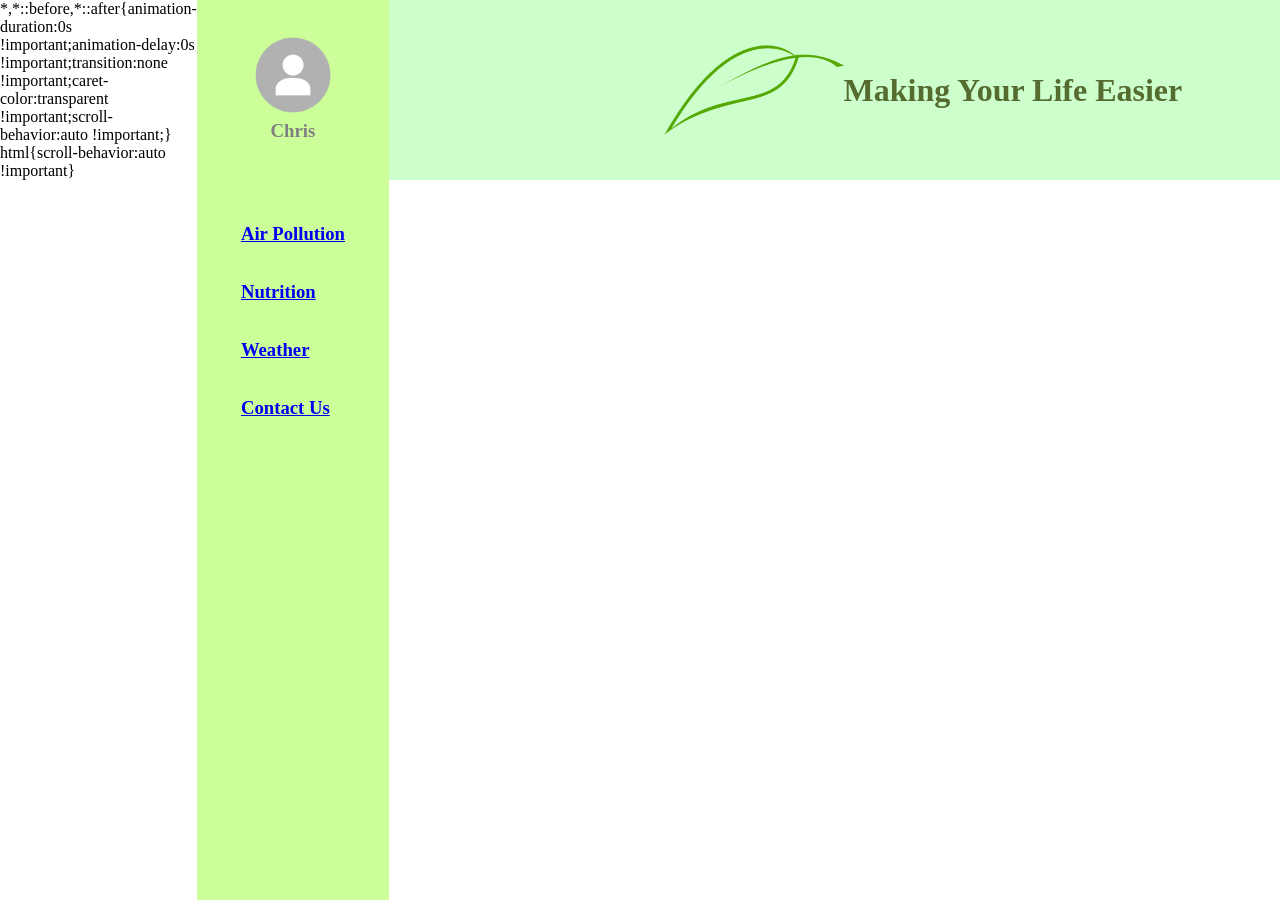
<file: DT/index.html>
<!DOCTYPE html>
<html lang="en">
<head>
    <link rel="stylesheet" href="index.css">
</head>
<body>
    <div class="big">
    <div class="menu">
        <img src="head.png" alt="head">
        <h3>Chris</h3>
        <div class="menuBar">
            <h3><a href="pollution.html">Air Pollution</a></h3>
            <h3><a href="nutrition.html">Nutrition</a></h3>
            <h3><a href="weather.html">Weather</a></h3>
            <h3><a href="contact.html">Contact Us</a></h3>
        </div>
    </div>
    <div class="middle">
        <div class="top-bar">
            <img src="leaf.png" alt="leaf">
            <h1>Making Your Life Easier</h1>
        </div>
        </div>
    </div>
    

    <script src="index.js"></script>
</body>
</html>
</file>
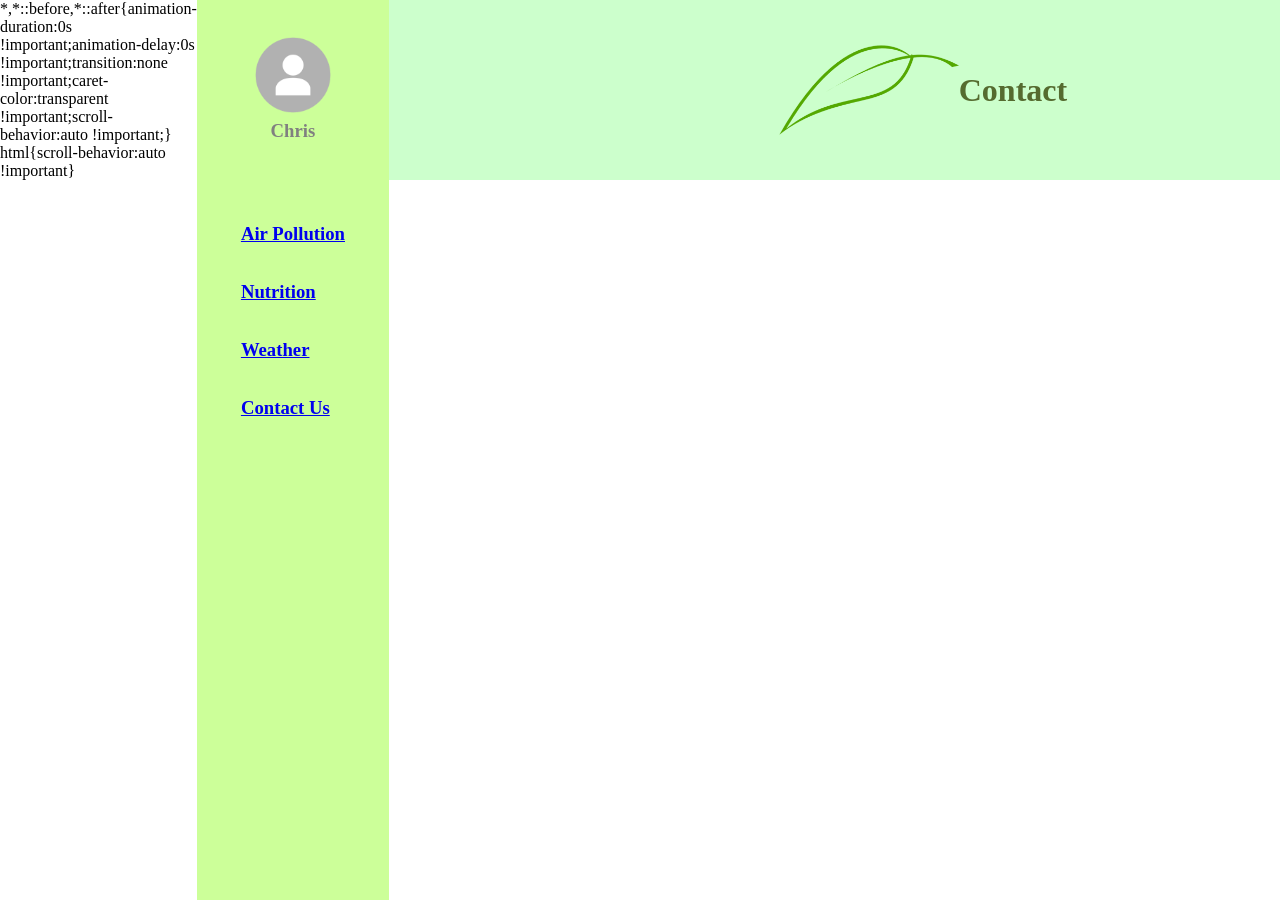
<file: DT/contact.html>
<!DOCTYPE html>
<html lang="en">
<head>
    <link rel="stylesheet" href="index.css">
</head>
<body>
    <div class="big">
    <div class="menu">
        <img src="head.png" alt="head">
        <h3>Chris</h3>
        <div class="menuBar">
            <h3><a href="pollution.html">Air Pollution</a></h3>
            <h3><a href="nutrition.html">Nutrition</a></h3>
            <h3><a href="weather.html">Weather</a></h3>
            <h3><a href="contact.html">Contact Us</a></h3>
        </div>
    </div>
    <div class="middle">
        <div class="top-bar">
            <img src="leaf.png" alt="leaf">
            <h1>Contact</h1>
        </div>
        </div>
    </div>
    

    <script src="index.js"></script>
</body>
</html>
</file>
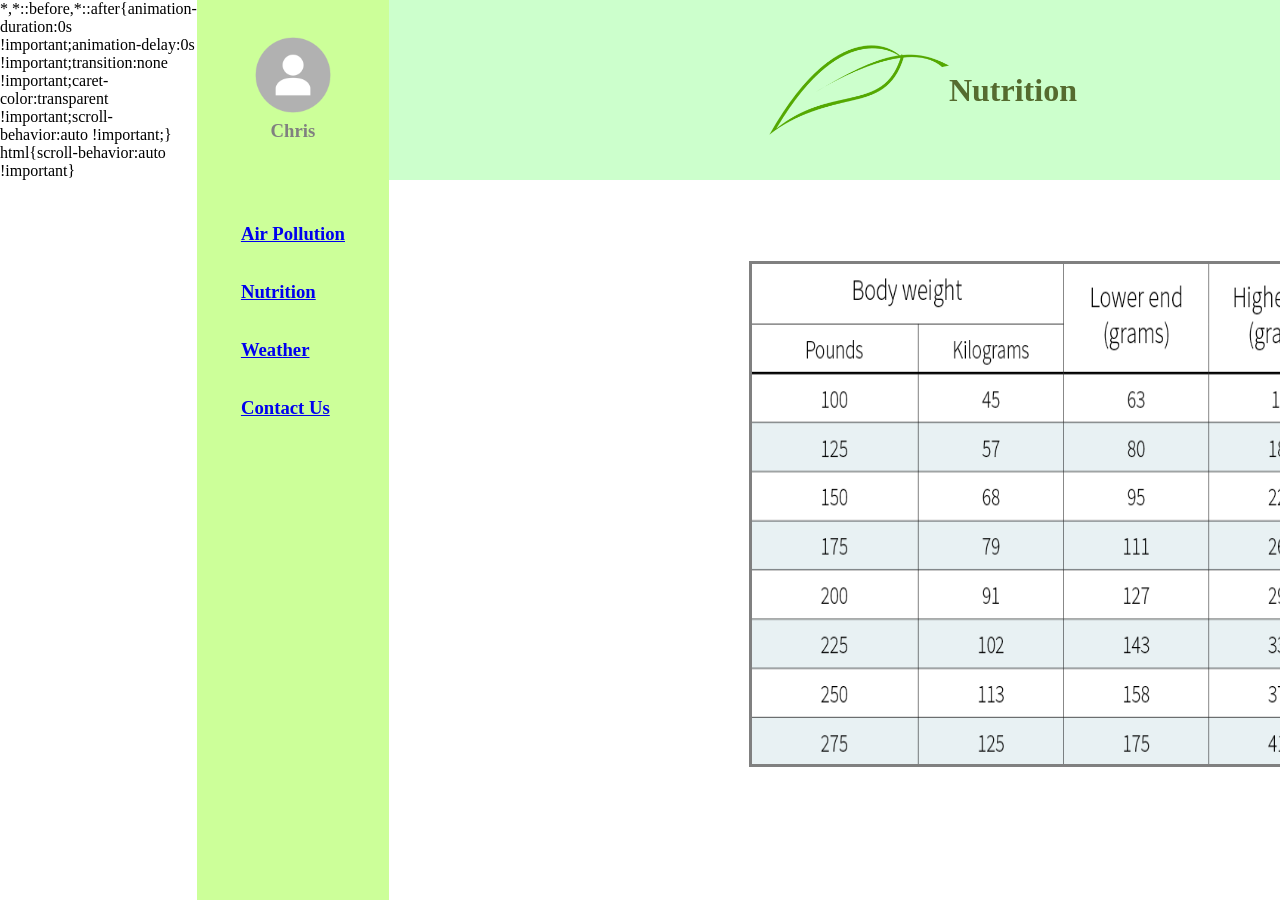
<file: DT/nutrition.html>
<!DOCTYPE html>
<html lang="en">
<head>
    <link rel="stylesheet" href="index.css">
</head>
<body>
    <div class="big">
    <div class="menu">
        <img src="head.png" alt="head">
        <h3>Chris</h3>
        <div class="menuBar">
            <h3><a href="pollution.html">Air Pollution</a></h3>
            <h3><a href="nutrition.html">Nutrition</a></h3>
            <h3><a href="weather.html">Weather</a></h3>
            <h3><a href="contact.html">Contact Us</a></h3>
        </div>
    </div>
    <div class="middle">
        <div class="top-bar">
            <img src="leaf.png" alt="leaf">
            <h1>Nutrition</h1>
        </div>
        <div class="bottom1">
            <img src="185374099_934572793753041_2273904030736604513_n.png" alt="leaf" width="600" height="500">
        </div>
        </div>
    </div>

    <script src="index.js"></script>
</body>
</html>
</file>
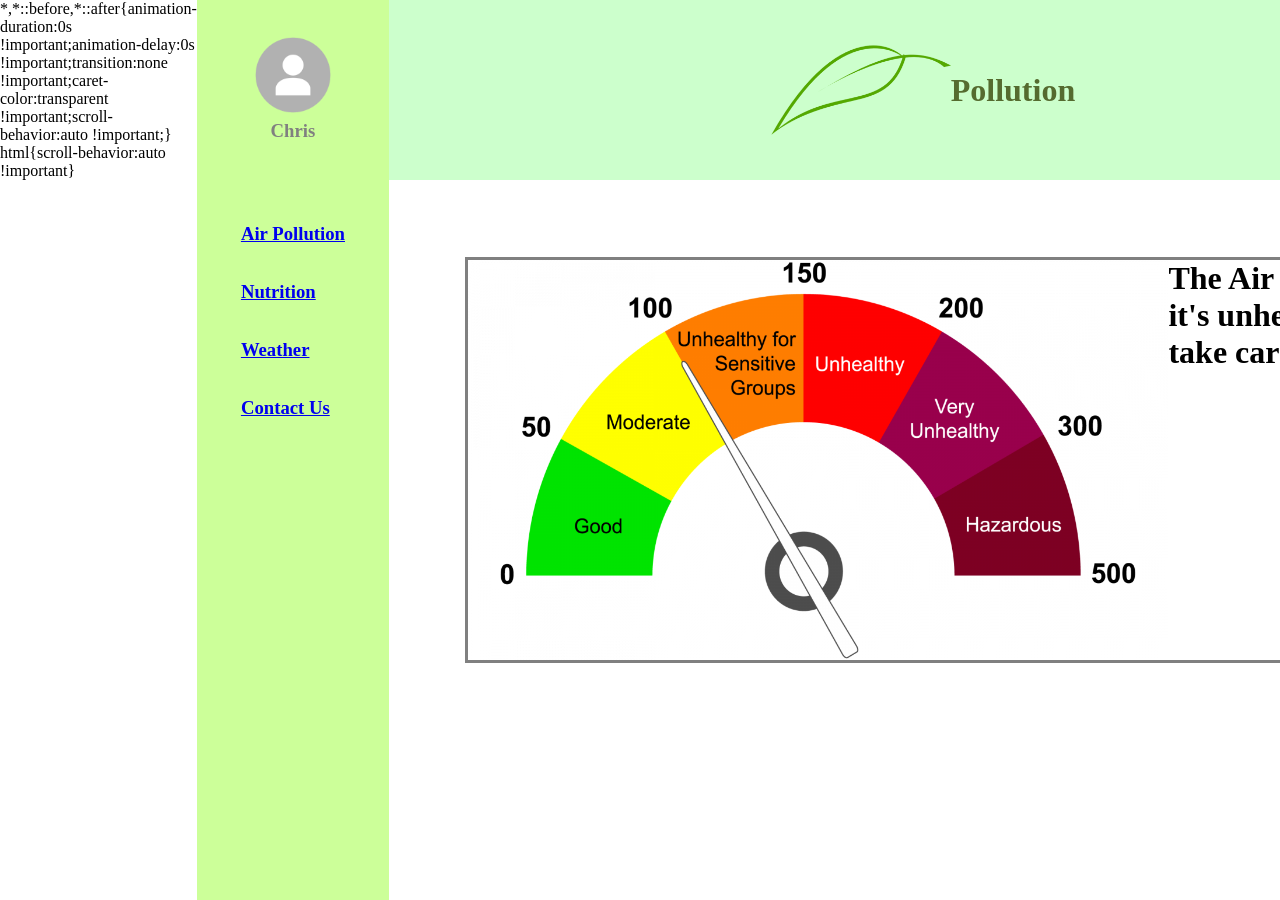
<file: DT/pollution.html>
<!DOCTYPE html>
<html lang="en">
<head>
    <link rel="stylesheet" href="index.css">
</head>
<body>
    <div class="big">
    <div class="menu">
        <img src="head.png" alt="head">
        <h3>Chris</h3>
        <div class="menuBar">
            <h3><a href="pollution.html">Air Pollution</a></h3>
            <h3><a href="nutrition.html">Nutrition</a></h3>
            <h3><a href="weather.html">Weather</a></h3>
            <h3><a href="contact.html">Contact Us</a></h3>
        </div>
    </div>
    <div class="middle">
        <div class="top-bar">
            <img src="leaf.png" alt="leaf">
            <h1>Pollution</h1>
        </div>
        <div class="bottom">
            <img src="air.png" alt="leaf" width="700" height="400">
            <h1>The Air Pollution is 100 AQI, it's unhealthy. Remember to take care of yourself.</h1>
        </div>
        </div>
    </div>
    

    <script src="index.js"></script>
</body>
</html>
</file>
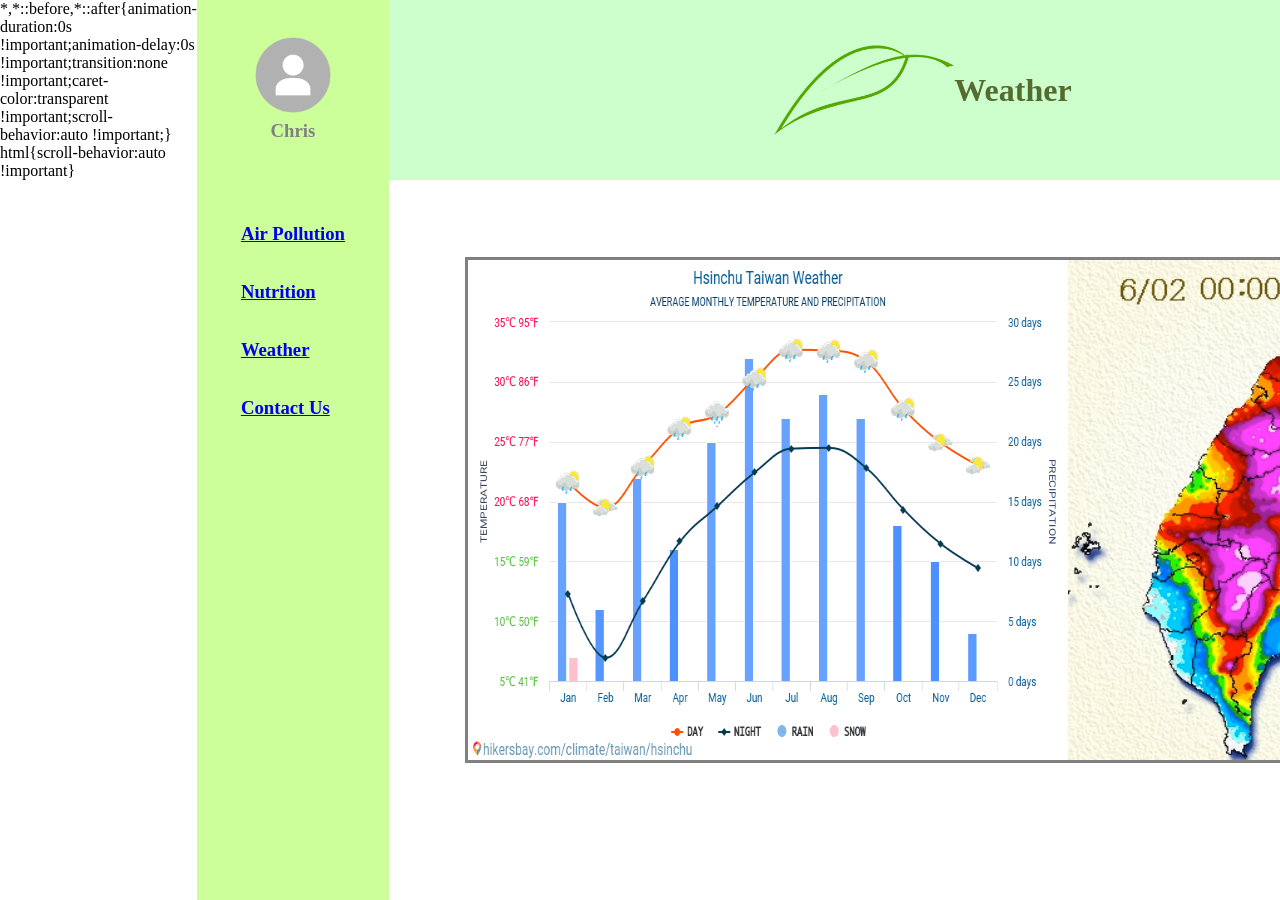
<file: DT/weather.html>
<!DOCTYPE html>
<html lang="en">
<head>
    <link rel="stylesheet" href="index.css">
</head>
<body>
    <div class="big">
    <div class="menu">
        <img src="head.png" alt="head">
        <h3>Chris</h3>
        <div class="menuBar">
            <h3><a href="pollution.html">Air Pollution</a></h3>
            <h3><a href="nutrition.html">Nutrition</a></h3>
            <h3><a href="weather.html">Weather</a></h3>
            <h3><a href="contact.html">Contact Us</a></h3>
        </div>
    </div>
    <div class="middle">
        <div class="top-bar">
            <img src="leaf.png" alt="leaf">
            <h1>Weather</h1>
        </div>
        <div class="bottom">
            <img src="hsinchu.png" alt="leaf" width="600" height="500">
            <img src="taiwan.png" alt="leaf" width="500" height="500">
        </div>
        </div>
    </div>
    

    <script src="index.js"></script>
</body>
</html>
</file>
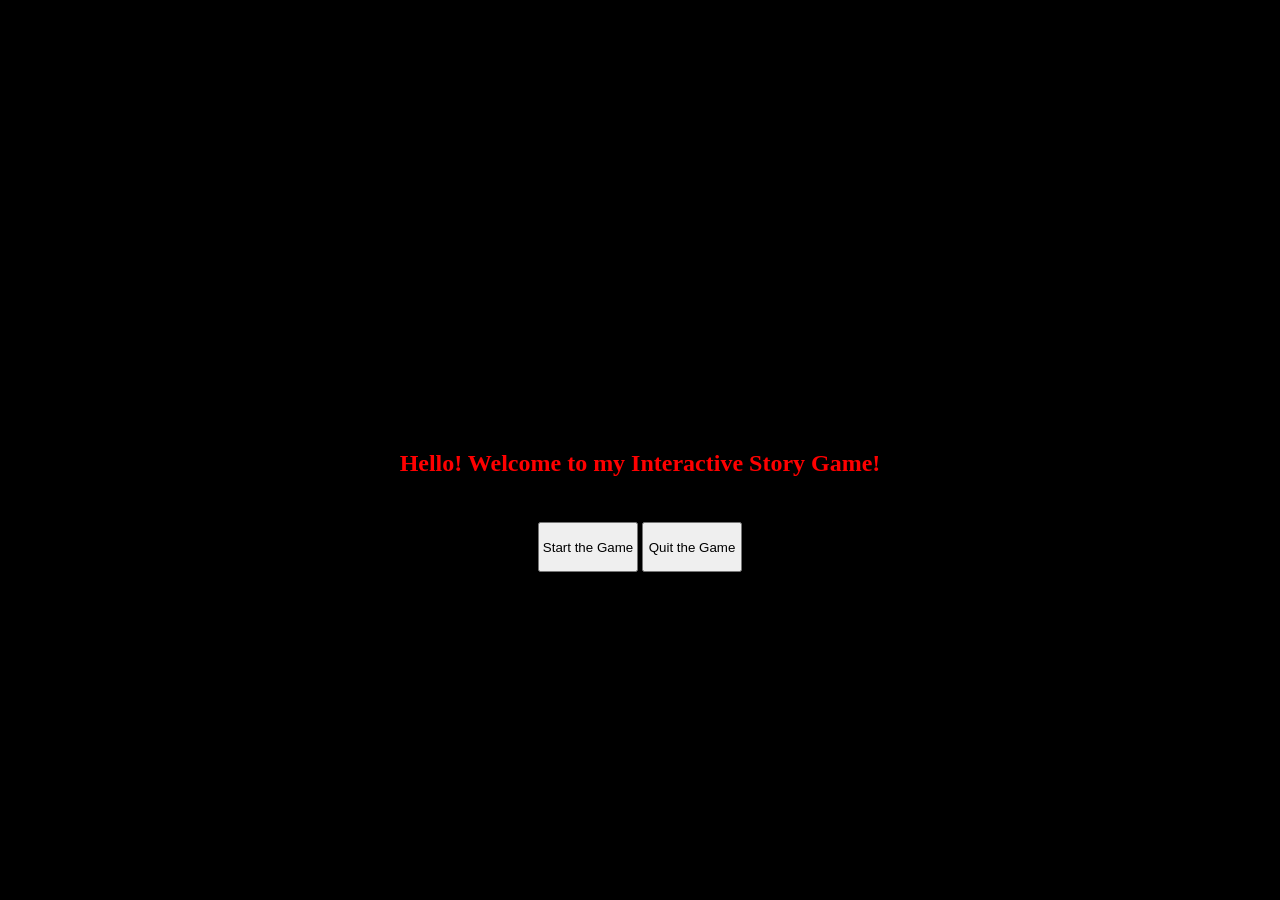
<file: project-5/challenge7.html>
<!DOCTYPE html>
<html lang="en">
<head>
    <title>Challenge 7</title>
    <link rel="stylesheet" href="challenge7.css">
</head>
<body>
    <div class="top">
        <div id="name">
            <h2></h2>
        </div>
    </div>
    
    <div class="bottom">
        <div id="title">
            <h2>Hello! Welcome to my Interactive Story Game!</h2>
        </div>
        <div id="button">
            <button id="a" onclick="startGame()" style="height:50px; width:100px;">Start the Game</button>
            <button id="b" onclick="quitGame()"style="height:50px; width:100px;">Quit the Game</button>
        </div>
    </div>
    <script src="challenge7.js"></script>
</body>
</html>
</file>
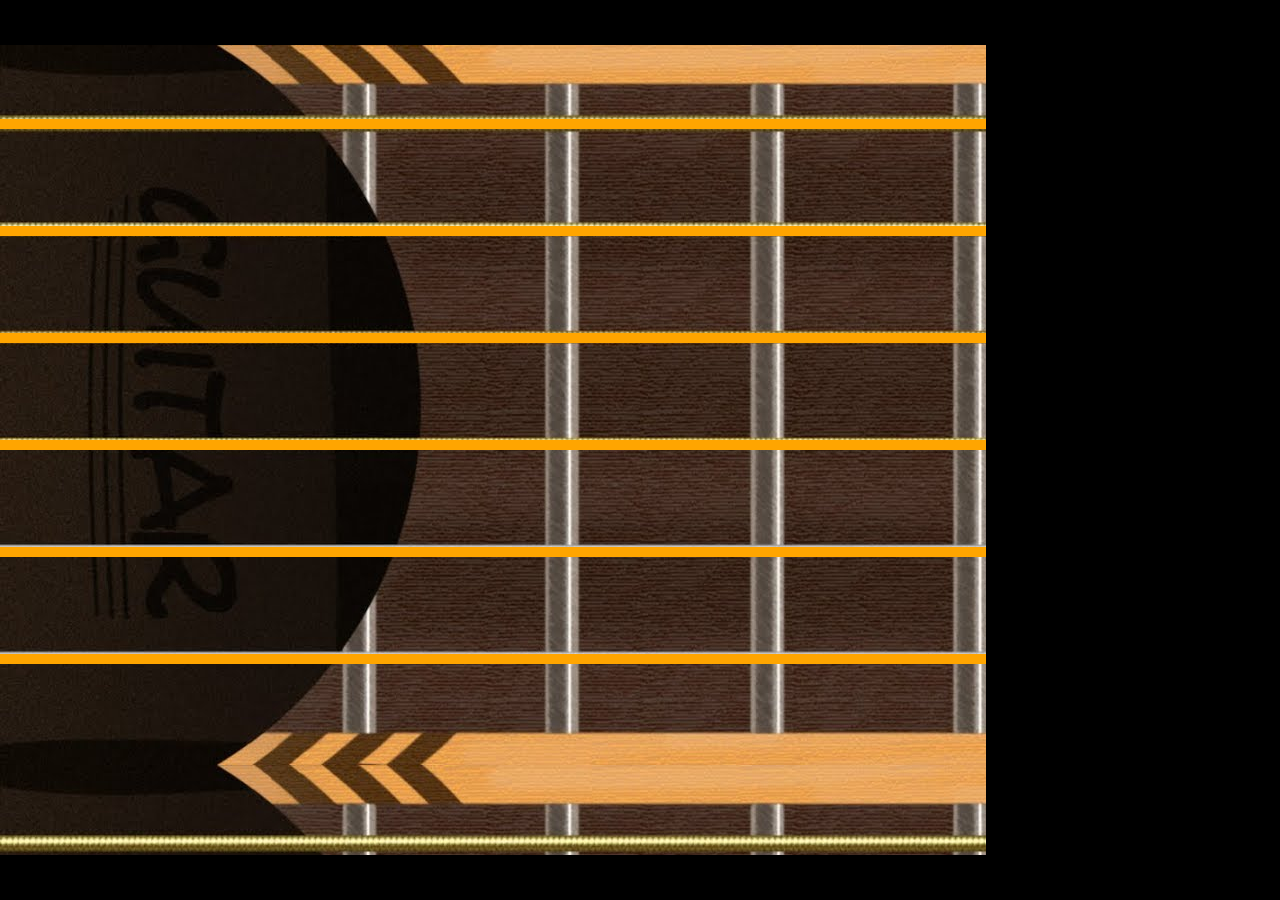
<file: project-6/guitar.html>
<!DOCTYPE html>
<html lang="en">
<head>
    <title>Guitar</title>
    <link rel="stylesheet" href="guitar.css">
</head>
<body>
    <div class="guitar-box">
        <div class="stringb" onmouseover="firstString()"></div>
        <div class="string" onmouseover="secondString()"></div>
        <div class="string" onmouseover="thirdString()"></div>
        <div class="string" onmouseover="fourthString()"></div>
        <div class="string" onmouseover="fifthString()"></div>
        <div class="string" onmouseover="sixthString()"></div>
    </div>

    <script src="guitar.js"></script>
</body>
</html>
</file>
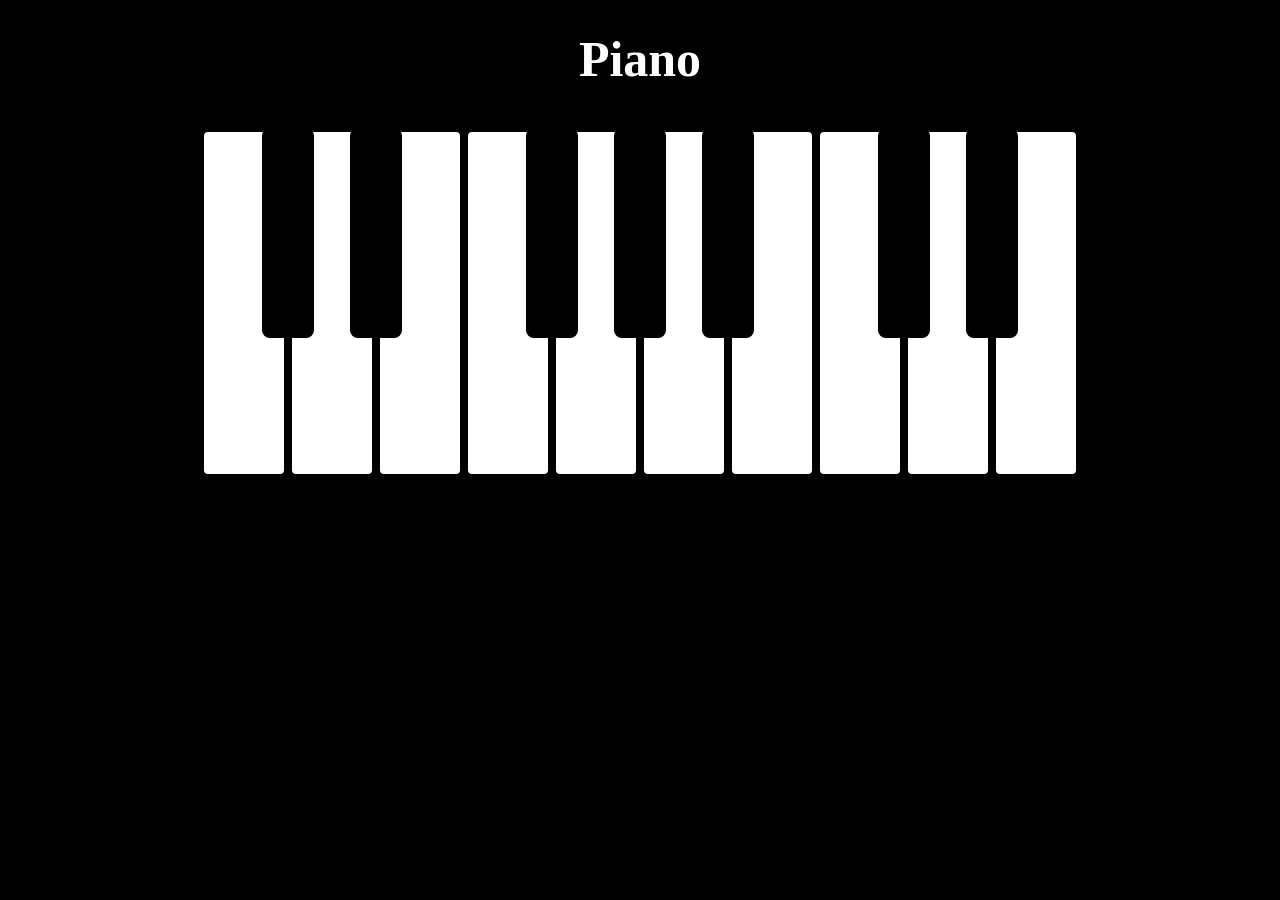
<file: project-6/piano.html>
<body>
    <link rel="stylesheet" href="piano.css">
        <section id="wrap">
    
          <header>
            <h1>Piano</h1>
          </header>
    
          <section id="main">
            <div class="keypressed"></div>
            <div class="buttons">
              <div data-key="65" class="key" data-note="C">
              </div>
              <div data-key="87" class="key black" data-note="C#">
              </div>
              <div data-key="83" class="key" data-note="D">
              </div>
              <div data-key="69" class="key black" data-note="D#">
              </div>
              <div data-key="68" class="key" data-note="E">
              </div>
              <div data-key="70" class="key" data-note="F">
              </div>
              <div data-key="84" class="key black" data-note="F#">
              </div>
              <div data-key="71" class="key" data-note="G">
              </div>
              <div data-key="89" class="key black" data-note="G#">
              </div>
              <div data-key="72" class="key" data-note="A">
              </div>
              <div data-key="85" class="key black" data-note="A#">
              </div>
              <div data-key="74" class="key" data-note="B">
              </div>
              <div data-key="75" class="key" data-note="C">
              </div>
              <div data-key="79" class="key black" data-note="C#">
              </div>
              <div data-key="76" class="key" data-note="D">
              </div>
              <div data-key="80" class="key black" data-note="D#">
              </div>
              <div data-key="186" class="key" data-note="E">
              </div>
            </div>
      
    <audio data-key="65" src="http://carolinegabriel.com/demo/js-keyboard/sounds/040.wav"></audio>
    <audio data-key="87" src="http://carolinegabriel.com/demo/js-keyboard/sounds/041.wav"></audio>
    <audio data-key="83" src="http://carolinegabriel.com/demo/js-keyboard/sounds/042.wav"></audio>
    <audio data-key="69" src="http://carolinegabriel.com/demo/js-keyboard/sounds/043.wav"></audio>
    <audio data-key="68" src="http://carolinegabriel.com/demo/js-keyboard/sounds/044.wav"></audio>
    <audio data-key="70" src="http://carolinegabriel.com/demo/js-keyboard/sounds/045.wav"></audio>
    <audio data-key="84" src="http://carolinegabriel.com/demo/js-keyboard/sounds/046.wav"></audio>
    <audio data-key="71" src="http://carolinegabriel.com/demo/js-keyboard/sounds/047.wav"></audio>
    <audio data-key="89" src="http://carolinegabriel.com/demo/js-keyboard/sounds/048.wav"></audio>
    <audio data-key="72" src="http://carolinegabriel.com/demo/js-keyboard/sounds/049.wav"></audio>
    <audio data-key="85" src="http://carolinegabriel.com/demo/js-keyboard/sounds/050.wav"></audio>
    <audio data-key="74" src="http://carolinegabriel.com/demo/js-keyboard/sounds/051.wav"></audio>
    <audio data-key="75" src="http://carolinegabriel.com/demo/js-keyboard/sounds/052.wav"></audio>
    <audio data-key="79" src="http://carolinegabriel.com/demo/js-keyboard/sounds/053.wav"></audio>
    <audio data-key="76" src="http://carolinegabriel.com/demo/js-keyboard/sounds/054.wav"></audio>
    <audio data-key="80" src="http://carolinegabriel.com/demo/js-keyboard/sounds/055.wav"></audio>
    <audio data-key="186" src="http://carolinegabriel.com/demo/js-keyboard/sounds/056.wav"></audio>
    
            </section>
        </section>
        </body>
    
        <script src="piano.js"></script>
</file>
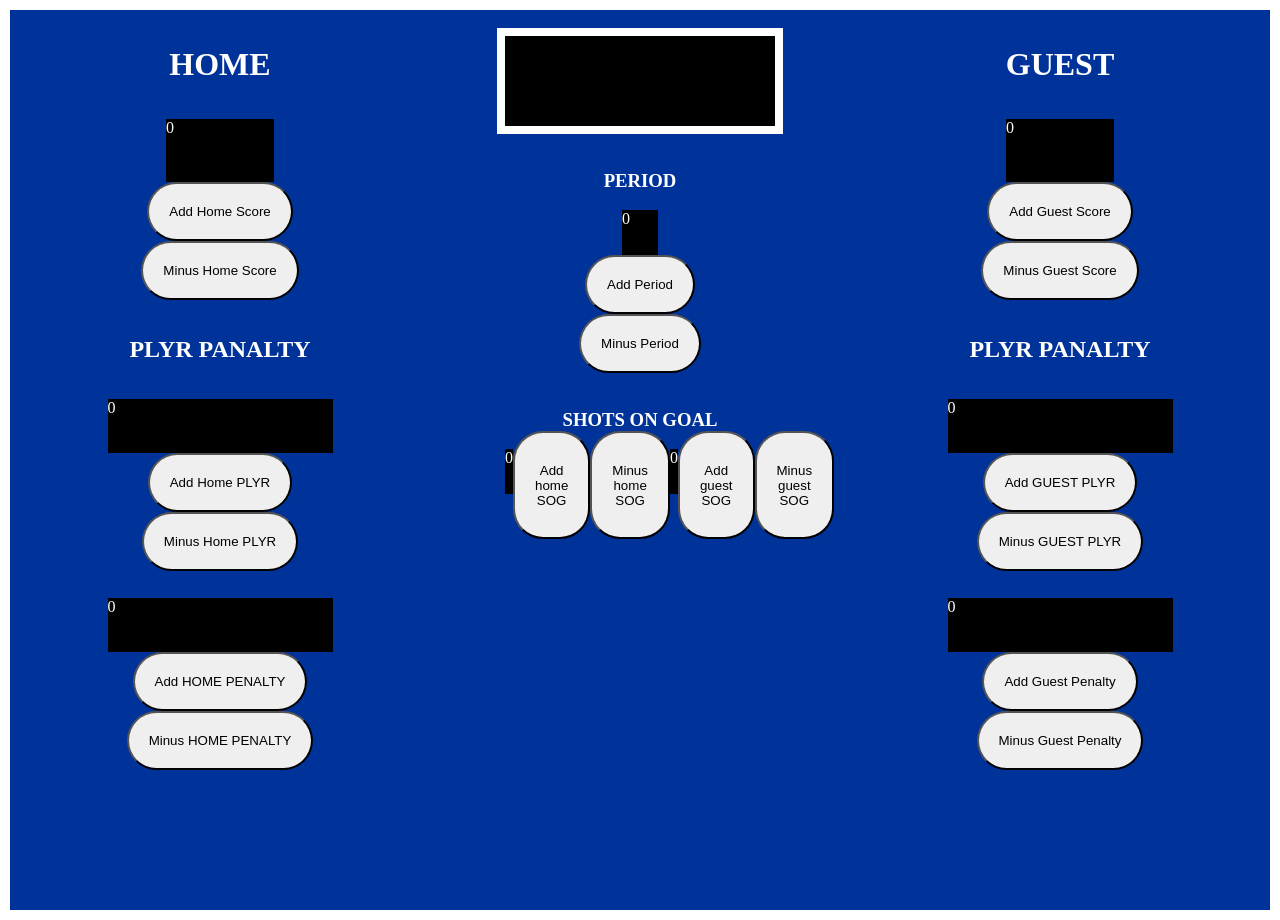
<file: project1/challange3.html>
<!DOCTYPE html>
  <head>
    <link rel="stylesheet" href="challange3.css">
    <title>Project</title>
  </head>
  <body>

    <div class="scoreboard">

      <div class="left">

        <h1>HOME</h1>
        <div class="a"></div>
        <button onclick = "addHome()">Add Home Score</button>
        <button onclick = "mHome()">Minus Home Score</button>
        <h2>PLYR PANALTY</h2>
        <div class="b"></div>
        <button onclick = "addHPLYR()">Add Home PLYR</button>
        <button onclick = "mHPLYR()">Minus Home PLYR</button>
        <div class="c"></div>
        <button onclick = "addHPenalty()">Add HOME PENALTY</button>
        <button onclick = "mHPenalty()">Minus HOME PENALTY</button>

      </div>

      <div class="middle">
        <div class="d"></div>
        <h3>PERIOD</h3>
        <div class="e"></div>
        <button onclick = "addPeriod()">Add Period</button>
        <button onclick = "Period()">Minus Period</button>
        <h3>SHOTS ON GOAL</h3>
        <div class="scores">
          <div class="f"></div>
          <button onclick = "addHSOG()">Add home SOG</button>
          <button onclick = "mHSOG()">Minus home SOG</button>
          <div class="g"></div>
          <button onclick = "addGSOG()">Add guest SOG</button>
          <button onclick = "mGSOG()">Minus guest SOG</button>
        </div>

      </div>

      <div class="right">

        <h1>GUEST</h1>
        <div class="h"></div>
        <button onclick = "addGuest()">Add Guest Score</button>
        <button onclick = "mGuest()">Minus Guest Score</button>
        <h2>PLYR PANALTY</h2>
        <div class="i"></div>
        <button onclick = "addGPLYR()">Add GUEST PLYR</button>
        <button onclick = "mGPLYR()">Minus GUEST PLYR</button>
        <div class="j"></div>
        <button onclick = "mGPenalty()">Add Guest Penalty</button>
        <button onclick = "mGPenalty()">Minus Guest Penalty</button>

      </div>

    </div>
    <div class="controlspace">










    </div>

    <script src="challange3.js"></script>
  </body>
</html>
</file>
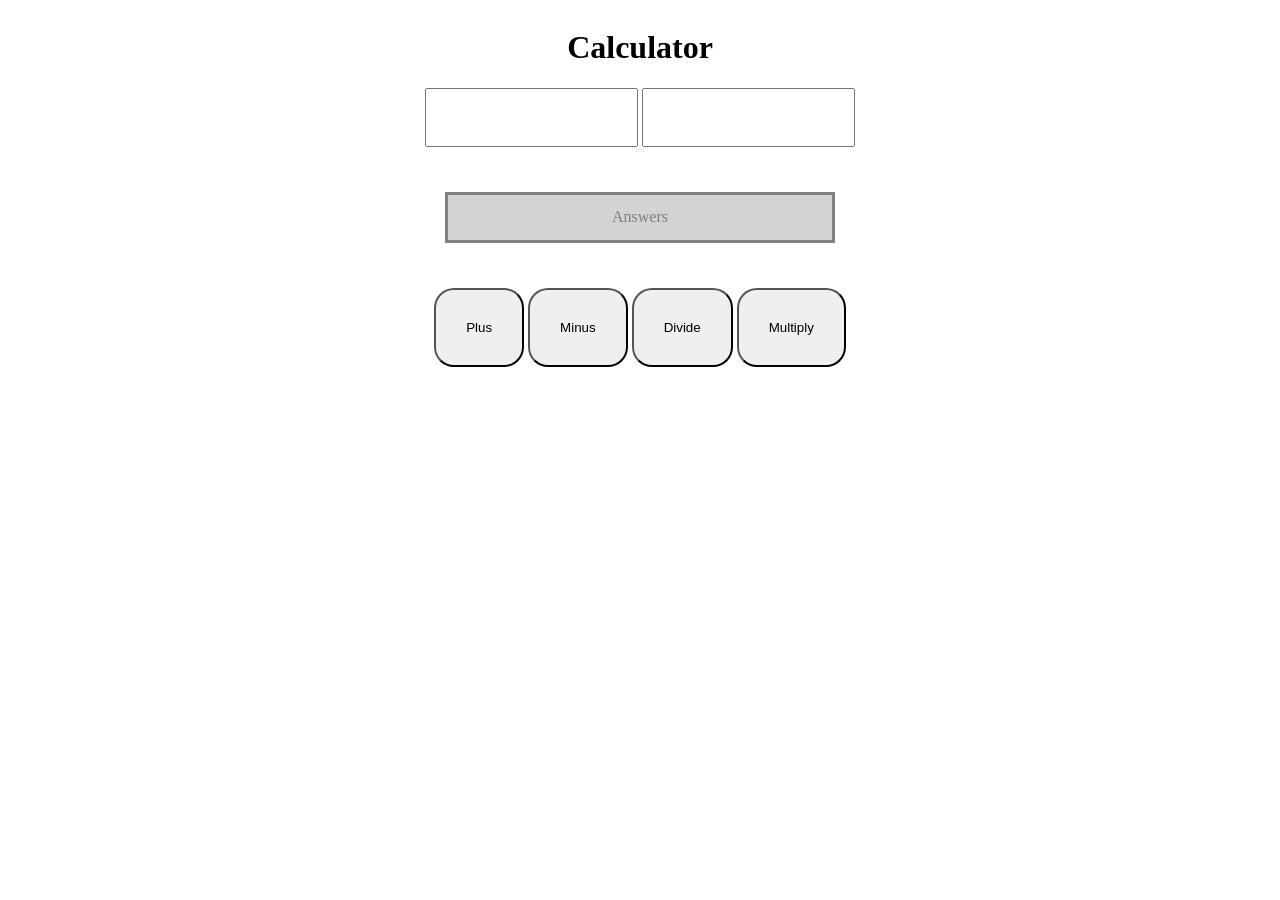
<file: project2/challenge4.html>
<!DOCTYPE html>
<html lang="en" dir="ltr">
  <head>
    <link rel="stylesheet" href="challenge4.css">
    <meta charset="utf-8">
    <title></title>
  </head>
  <body>
    <h1>Calculator</h1>

    <div class="inputs">
      <input class=input1 type="number">
      <input class=input2 type="number">
    </div>

    <div class="answers"><p>Answers</p></div>

    <div class="buttons">
      <button onclick="plus()">Plus</button>
      <button onclick="minus()">Minus</button>
      <button onclick="divide()">Divide</button>
      <button onclick="multiply()">Multiply</button>
    </div>

    <script src="challenge4.js"></script>
  </body>
</html>
</file>
<file: DT/index.css>
* {
    display: flex;
    border: 0px;
    margin: 0px;
    padding: 0px;
}

body {
    display: flex;
    flex-direction: column;
}

.big {
    display: flex;
}

.middle {
    display: flex;
    flex-direction: column;
}

.bottom {
    border: gray solid;
    width: 1100px;
    margin-top: 8.5vh;
    margin-left: 8.5vh;
}

.bottom1 {
    border: gray solid;
    width: 600px;
    margin-top: 9vh;
    margin-left: 40vh;
}

.menu {
    display: flex;
    flex-direction: column;
    justify-content: flex-start;
    align-items: center;
    background-color: #ccff99;
    height: 100vh;
    width: 15vw;
    color: grey;
}

.menu > img {
    margin-top: 30px;
    height: 10vh;
    width: 10vh;
}

.menuBar {
    margin-top: 5vh;
    display: flex;
    flex-direction: column;
}

.menuBar > h3 {
    margin-top: 4vh;
    color: darkgreen;
}

.top-bar {
    display: flex;
    align-items: center;
    justify-content: center;
    background-color: #ccffcc;
    height: 20vh;
    width: 85vw;
    color: darkolivegreen;
}

.top-bar > img {
    margin-left: -20px;
    height: 10vh;
    width: 20vh;
}
</file>
<file: project-5/challenge7.css>
* {
    margin: 0;
    padding: 0;
}

#title {
    display: flex;
    justify-content: center;
    color: red;
}

#button {
    margin: 5vh;
}

.top {
    display: flex;
    justify-content: center;
    align-items: flex-end;
    height: 50vh;
    width: 100vw;
    background-size: cover;
    background-position: center;
    background-color: black;
}

.bottom {
    display:flex;
    flex-direction: column;
    align-items: center;
    height: 50vh;
    width: 100vw;
    background-color: black;
}

#name {
    display: flex;
    align-items: center;
    justify-content: center;
    height: 10vh;
    width: 10vw;
    color: white;
    background-color: black;
}
</file>
<file: project-6/guitar.css>
* {
    margin: 0;
    padding: 0;
    border: 0;
}

body {
    background-color: black;
}

.guitar-box {
    margin-top: 5vh;
    background-image: url("guitar.jpeg");
    height: 90vh;
    width: 77vw;
    position: absolute;
}

.stringb {
    height: 10px;
    width: 77vw;
    background-color: orange;
    margin-top: 74px;
}

.string {
    height: 10px;
    width: 77vw;
    background-color: orange;
    margin-top: 97px;
}
</file>
<file: project-6/piano.css>
* {
    margin: 0;
  }
  html  {
    background: black;
    font-family: 'Noto Serif', serif;
    text-align: center;
  }

  header {
  margin: 30px;
  }
  
  h1 {
  color: #fff;
  font-size: 50px;
  }
  
  .keypressed {
  font-size: 120px;
  color: #eee;
  }
  
  .buttons {
  width: 100%;
  height: 350px;
  width: 880px;
  position: relative;
  margin: 40px auto 0;
  cursor: none;
  }
  
  .key {
  position: relative;
  border: 4px solid black;
  border-radius: .5rem;
  display: block;
  box-sizing: border-box;
  }
  
  .key:not(.black) {
  float: left;
  width: 10%;
  height: 100%;
  background: white;    
  }
  
  .key.black {
  position: absolute;
  width: 6%;
  height: 60%;
  background: #000;
  color: #eee;
  top: 0;
  z-index: 3;
  }
  
  .key[data-key="87"] {
  left: 7%;
  }
  
  .key[data-key="69"] {
  left: 17%;
  }
  
  .key[data-key="84"]  {
  left: 37%;
  }
  
  .key[data-key="89"] {
  left: 47%;
  }
  
  .key[data-key="85"] {
  left: 57%;    
  }
  
  .key[data-key="79"] {
  left: 77%;    
  }
  
  .key[data-key="80"] {
  left: 87%;    
  }
</file>
<file: project1/challange3.css>
* {
  padding: 0px;
  margin: 0px;
}

.scoreboard {
  display: flex;
  border: white solid 10px;
}

.left {
  display: flex;
  flex-direction: column;
  align-items: center;
  height: 100vh;
  width: 33.3vw;
  background-color: #003399;
  color: white;
}

.a {
  margin-top: 4vh;
  width: 12vh;
  height: 7vh;
  background-color: black;
  color: white;
}

.b {
  margin-top: 4vh;
  width: 25vh;
  height: 6vh;
  background-color: black;
  color: white;
}

.c {
  margin-top: 3vh;
  width: 25vh;
  height: 6vh;
  background-color: black;
  color: white;
}

.left > h1 {
  margin-top: 4vh;
}

.left > h2 {
  margin-top: 4vh;
}

.middle {
  display: flex;
  flex-direction: column;
  align-items: center;
  height: 100vh;
  width: 33.3vw;
  background-color: #003399;
  color: white;
}

.d {
  margin-top: 2vh;
  width: 30vh;
  height: 10vh;
  background-color: black;
  border: white solid 8px;
  color: white;
}

.e {
  margin-top: 2vh;
  width: 4vh;
  height: 5vh;
  background-color: black;
  color: white;
}

.scores {
  display: flex;
  justify-content: space-between;
  width: 30vh;
  height: 12vh;
}

.f {
  margin-top: 2vh;
  width: 8vh;
  height: 5vh;
  background-color: black;
  color: white;
}

.g {
  margin-top: 2vh;
  width: 8vh;
  height: 5vh;
  background-color: black;
  color: white;
}

.middle > h3 {
  margin-top: 4vh;
}

.right {
  display: flex;
  flex-direction: column;
  align-items: center;
  height: 100vh;
  width: 33.3vw;
  background-color: #003399;
  color: white;
}

.h {
  margin-top: 4vh;
  width: 12vh;
  height: 7vh;
  background-color: black;
  color: white;
}

.i {
  margin-top: 4vh;
  width: 25vh;
  height: 6vh;
  background-color: black;
  color: white;
}

.j {
  margin-top: 3vh;
  width: 25vh;
  height: 6vh;
  background-color: black;
  color: white;
}

.right > h1 {
  margin-top: 4vh;
}

.right > h2 {
  margin-top: 4vh;
}

button {
  padding: 20px;
  border-radius: 30px;
}

.space {
  margin-left: 11vh;
}
</file>
<file: project2/challenge4.css>
input{
  padding: 20px;
}

button {
  margin-top: 5vh;
  padding: 30px;
  border-radius: 20px;
}

body {
  display: flex;
  flex-direction: column;
  align-items: center;
}

.answers {
  display: flex;
  align-items: center;
  justify-content: center;
  margin-top: 5vh;
  border: solid grey;
  height: 5vh;
  width: 30vw;
  color: grey;
  background-color: lightgrey;
}
</file>
